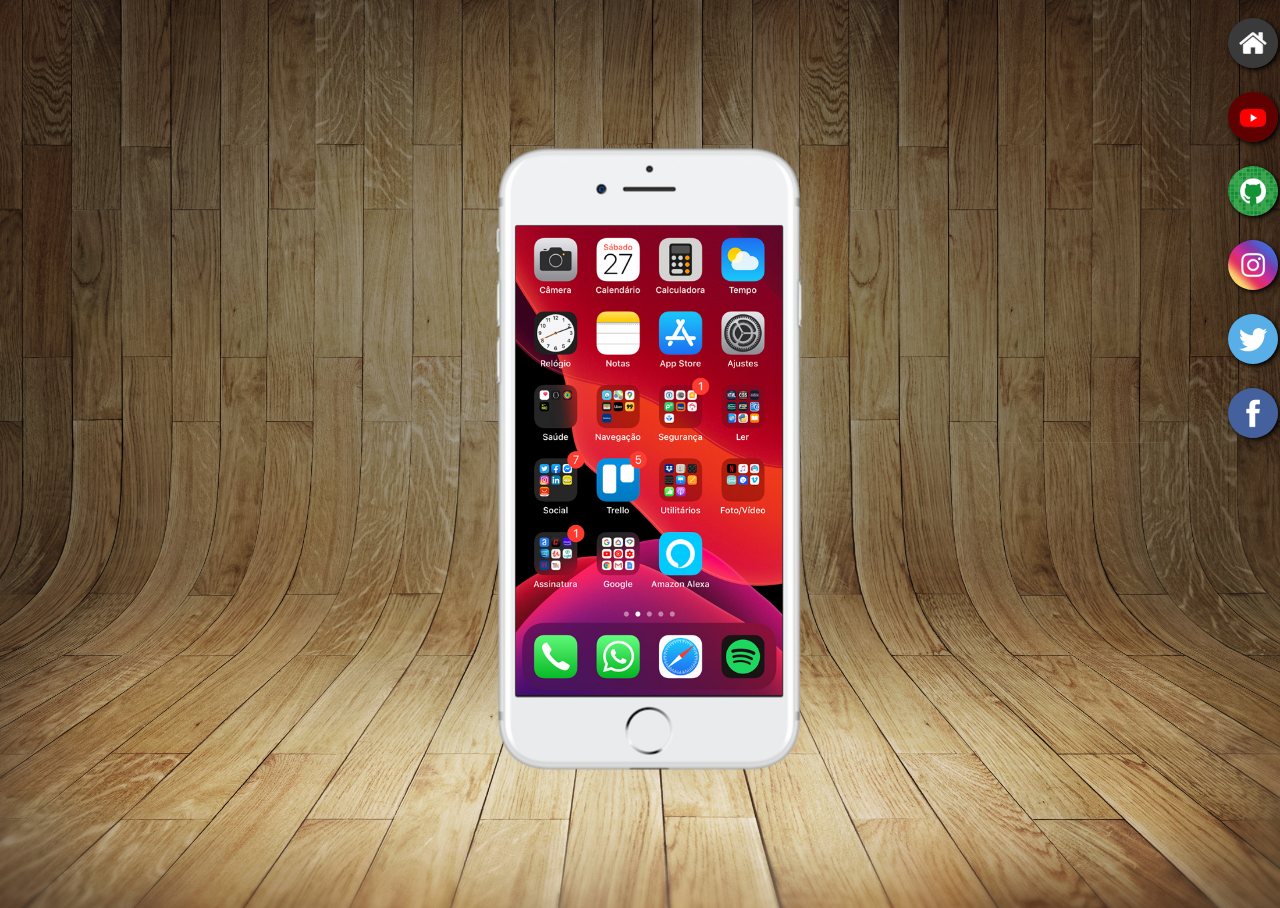
<file: index.html>
<!DOCTYPE html>
<html lang="en">
<head>
    <meta charset="UTF-8">
    <meta http-equiv="X-UA-Compatible" content="IE=edge">
    <meta name="viewport" content="width=device-width, initial-scale=1.0">
    <title>Projetos redes sociais</title>
    <link rel="shortcut icon" href="imagens/favicon.ico" type="image/x-icon">
    <link rel="stylesheet" href="estilos/style.css">
</head>
<body>
    <main>
        <section id="telefone">
            <iframe src="home.html" name="tela" id="tela" frameborder="0">
                Seu navegador não é compativel com isso.
            </iframe>

        </section>
        <section id="redes-sociais"> 
            <a href="home.html" target="tela"> <img src="imagens/logo-home.jpg" alt="Home"></a><br>
            <a href="youtube.html" target="tela"> <img src="imagens/logo-youtube.jpg" alt="Youtube"></a><br>
            <a href="#" target="tela"> <img src="imagens/logo-github.jpg" alt="github"></a><br>
            
            <a href="https://marcant23.github.io/letargico/" target="tela"> <img src="imagens/logo-instagram.jpg" alt="instagram"></a><br>

            <a href="#" target="tela"> <img src="imagens/logo-twitter.jpg" alt="Twitter"></a><br>
            <a href="#" target="tela"> <img src="imagens/logo-facebook.jpg" alt="Facebook"></a><br>
        </section>
    </main>
    
</body>
</html>
</file>
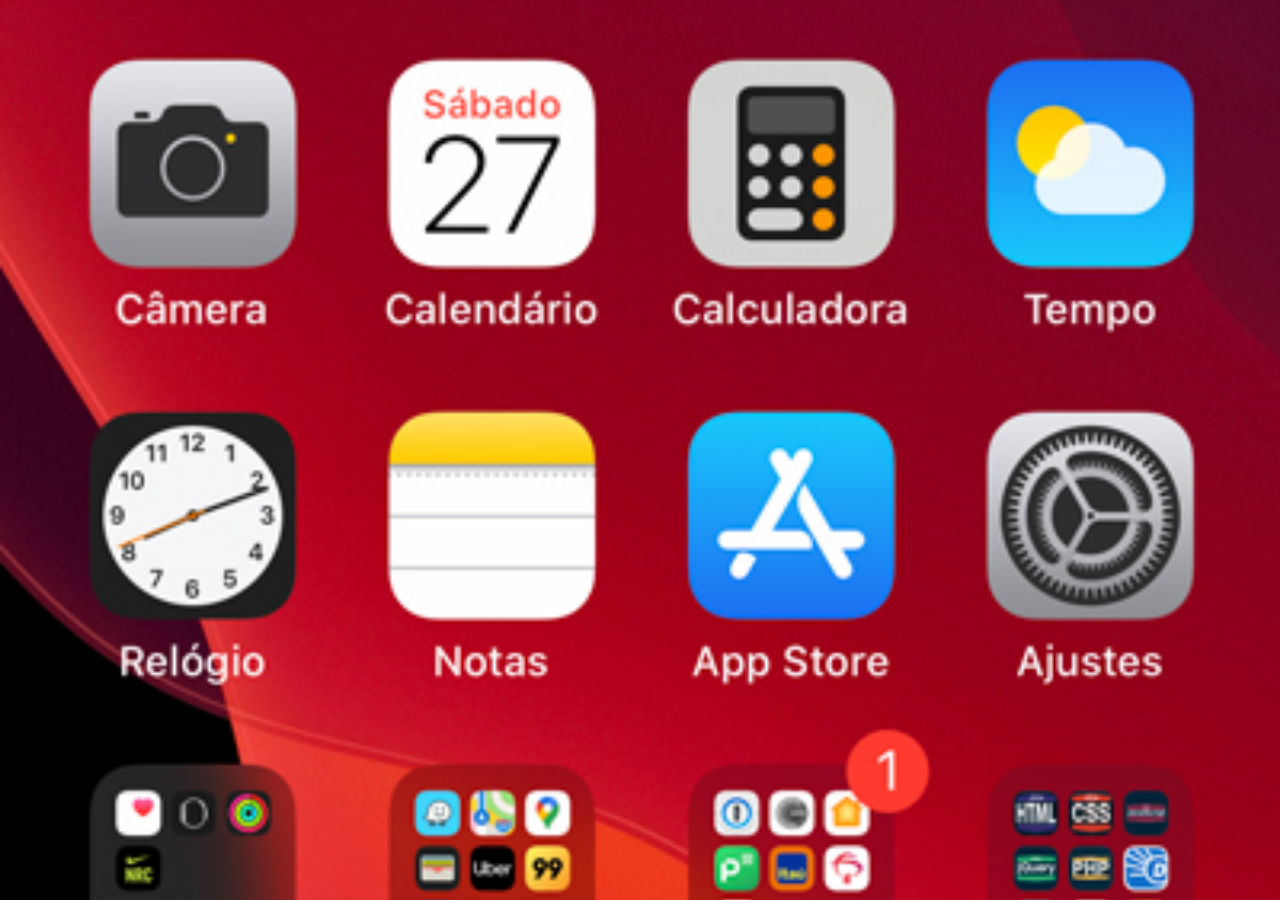
<file: home.html>
<!DOCTYPE html>
<html lang="pt-br">
<head>
    <meta charset="UTF-8">
    <meta http-equiv="X-UA-Compatible" content="IE=edge">
    <meta name="viewport" content="width=device-width, initial-scale=1.0">
    <title>Home</title>
</head>
<style>
    * {
        margin: 0px;
        padding: 0px;
    }

    body {
        width: 100vw;
        height: 100vh;
        background: black url('imagens/tela-home.jpg') no-repeat top center;
        background-size: cover; /*faz a imagem ficar do tamanho do iframe */
    }
</style>
<body>
    
</body>
</html>
</file>
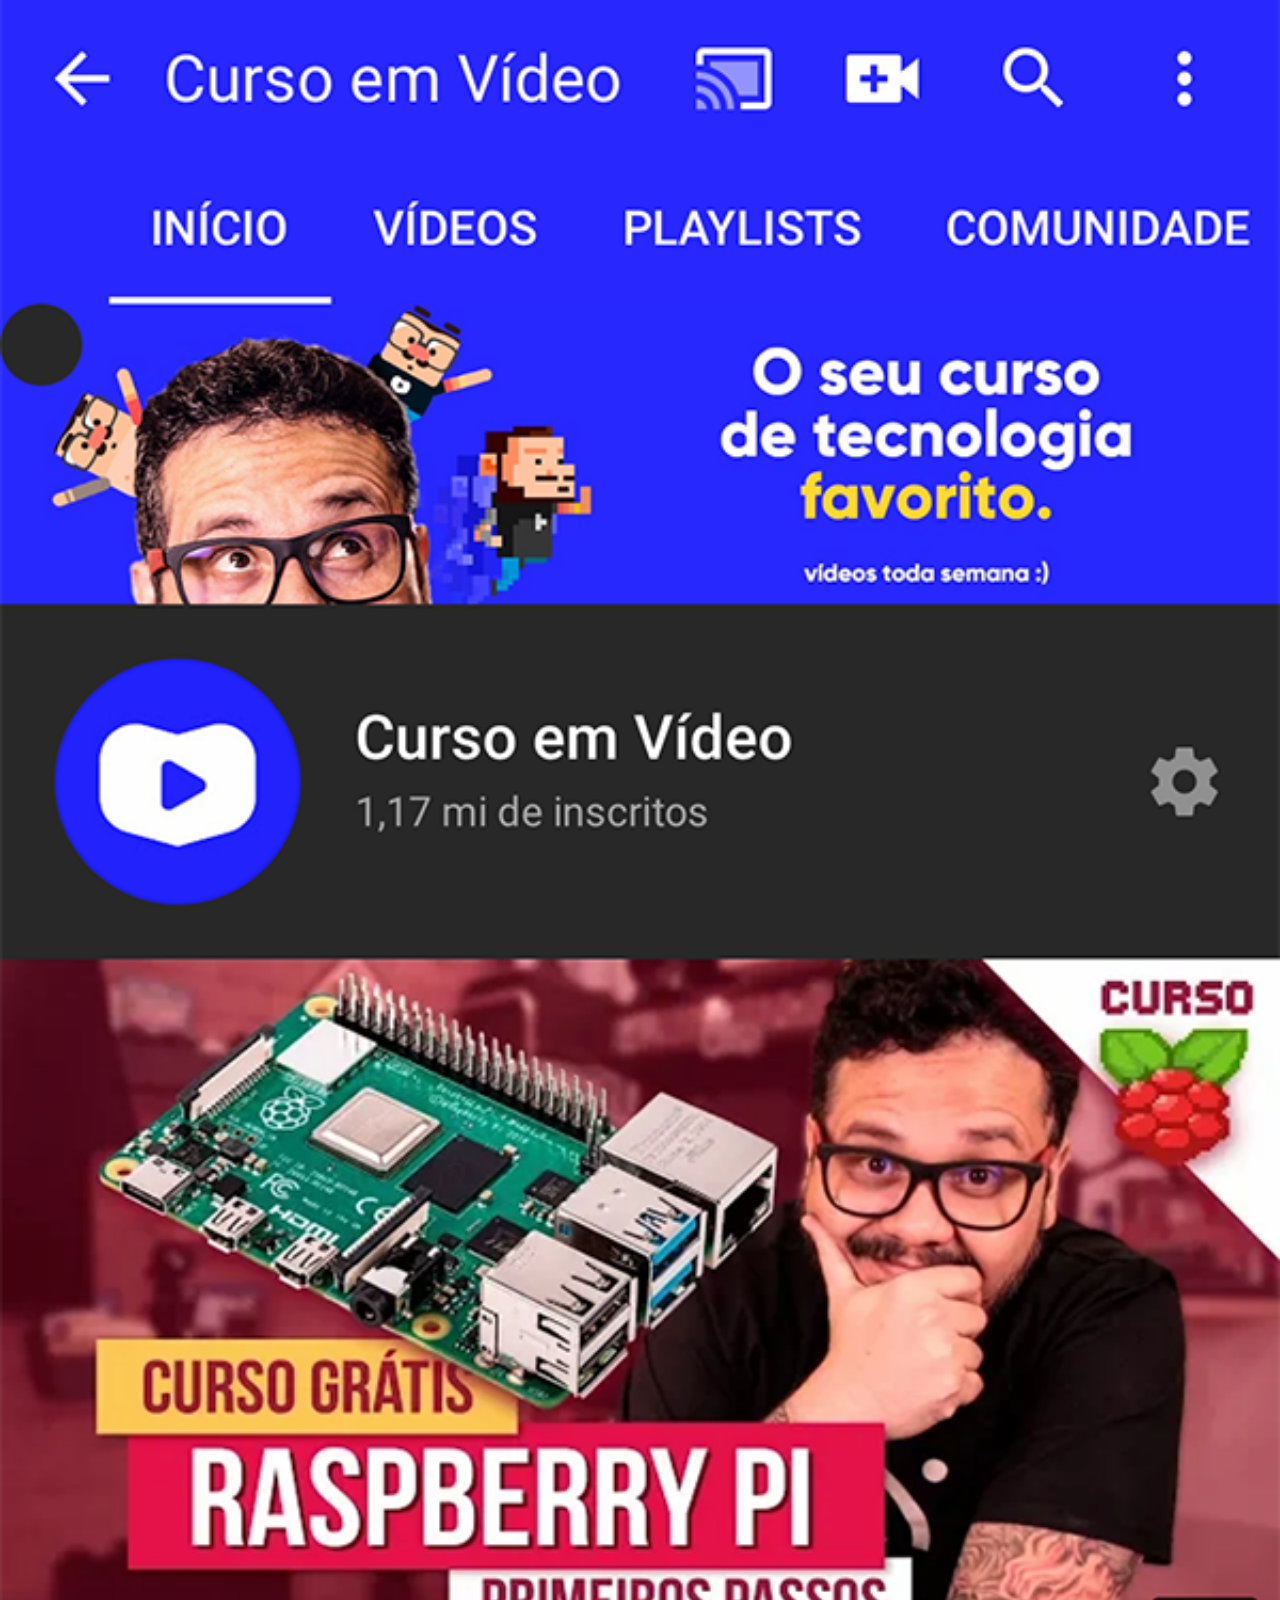
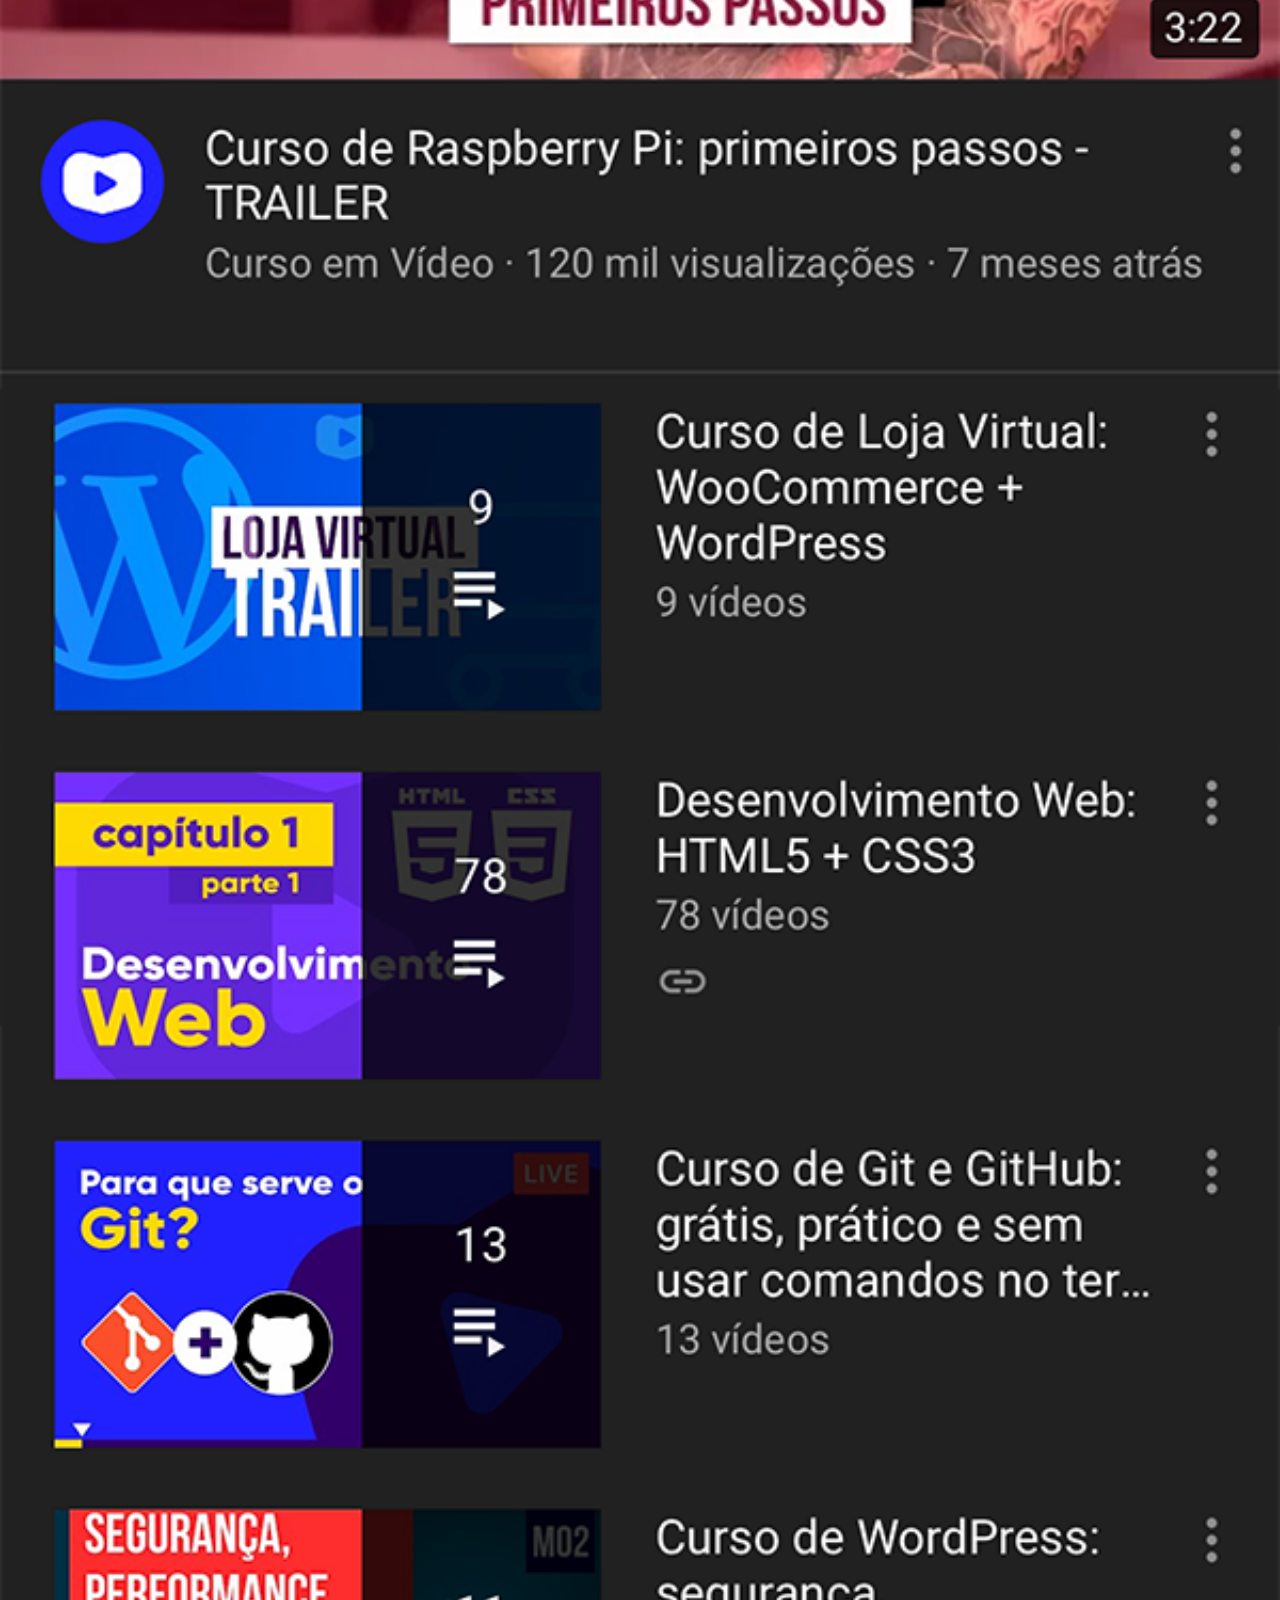
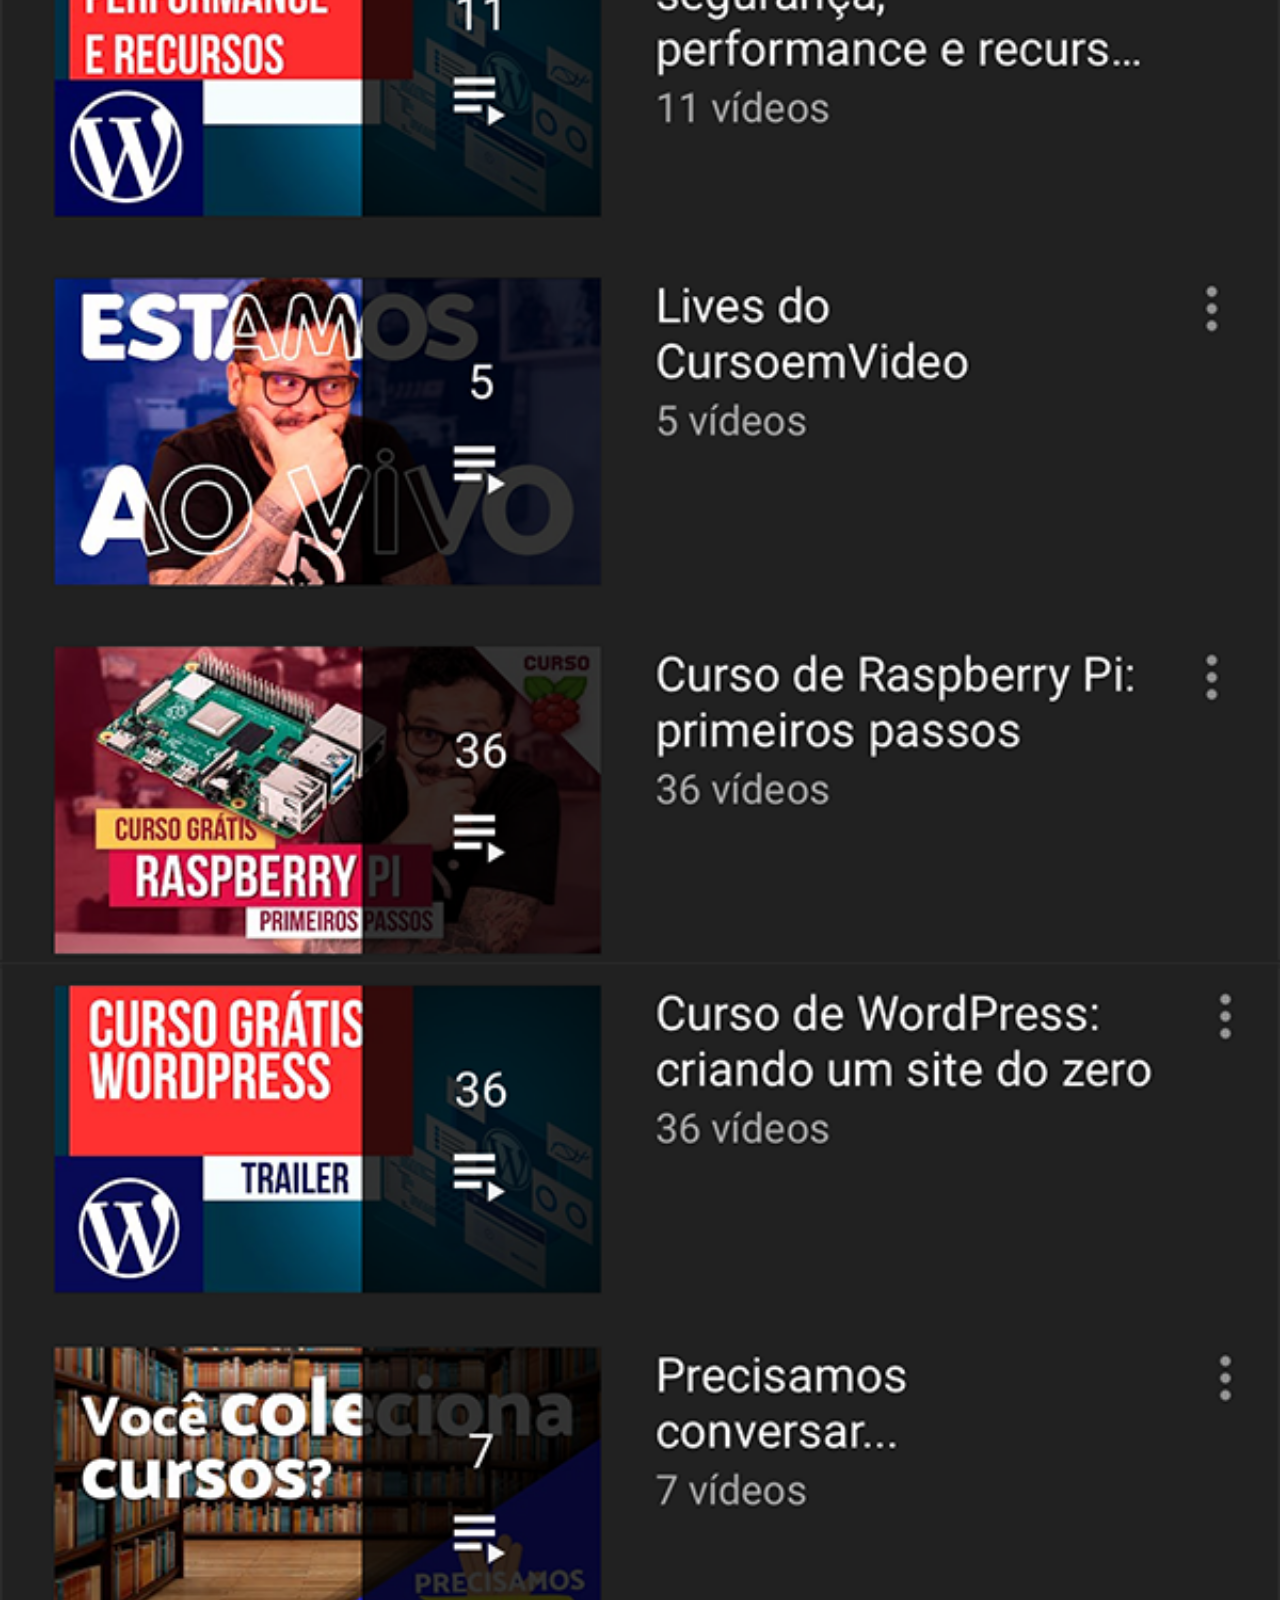
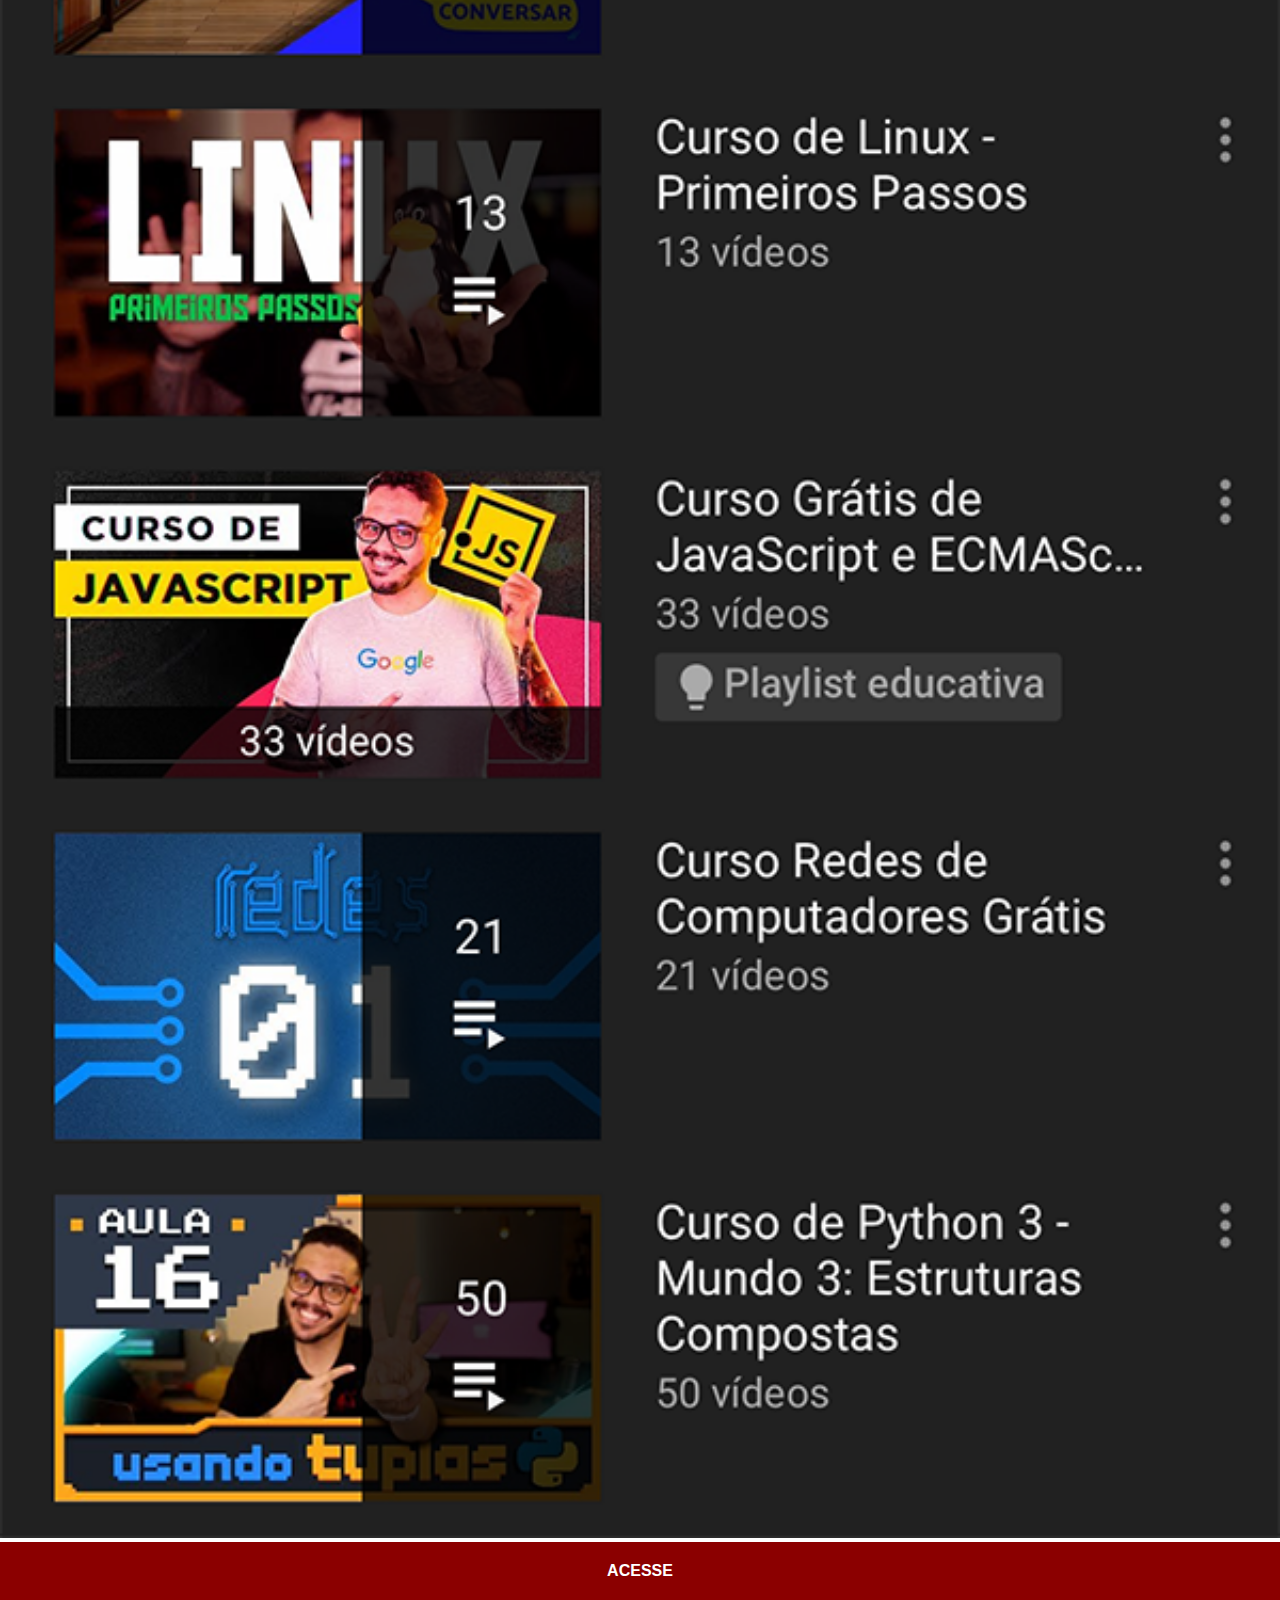
<file: youtube.html>
<!DOCTYPE html>
<html lang="en">
<head>
    <meta charset="UTF-8">
    <meta http-equiv="X-UA-Compatible" content="IE=edge">
    <meta name="viewport" content="width=device-width, initial-scale=1.0">
    <title>Youtube</title>
</head>
<style>
    * {
        margin: 0px;
        padding: 0px;
        font-family: Arial, Helvetica, sans-serif;
    }
    ::-webkit-scrollbar { /* webkit-scrollbar tira a barra de rolagem*/
        width: 0px;
        height: 0px;
    }

    img {
        width: 100vw;
    }
    a{
        display: block;
        background-color: darkred;
        color: white;
        padding: 20px;
        text-align: center;
        font-weight: bolder;
        text-decoration: none;
    }
    a:hover {
        background-color: red;
    }
</style>
<body>
    <img src="imagens/tela-youtube.png" alt="Youtube">
    <a href="https://www.youtube.com/user/cursoemvideo/playlists" target:"_blank">ACESSE
    </a>
</body>
</html>
</file>
<file: estilos/style.css>
@charset "UTF-8"

* {
    margin: 0px;
    padding: 0px;
    font-family: Arial, Helvetica, sans-serif;
}
html, body {
height:100vh;
width: 100vw;
}

main {
    position: relative;
    height: 100vh;
}
body {
    background: url('../imagens/fundo-madeira.jpg') no-repeat top center;
    background-size: cover;
    background-attachment: fixed;
}

section#telefone {
    position: absolute;
    top: 50%;
    left: 50%;
    transform:translate(-50%, -50%);

    height: 625px;
    width: 309px;

    background: url('../imagens/frame-iphone.png');

}

iframe#tela {
    position: relative;
    top: 80px;
    left: 22px;
    width: 267px;
    height: 470PX;
}                                                    
section#redes-sociais  {
    text-align: right;
}
section#redes-sociais img {
    width: 50px;
    margin: 10px;
    border-radius: 50%;
    box-shadow: 2px 2px 5px black;

}
section#redes-sociais img:hover {
    border: 2px solid rgb(165, 231, 222);
    transform: translate(-3px, -3px);
    box-shadow: 10px 10px 10px rgba(0, 0, 0, 0.733);
    transition: transform 0.3s, border .3s, box-shadow .5s;
    
}
</file>
